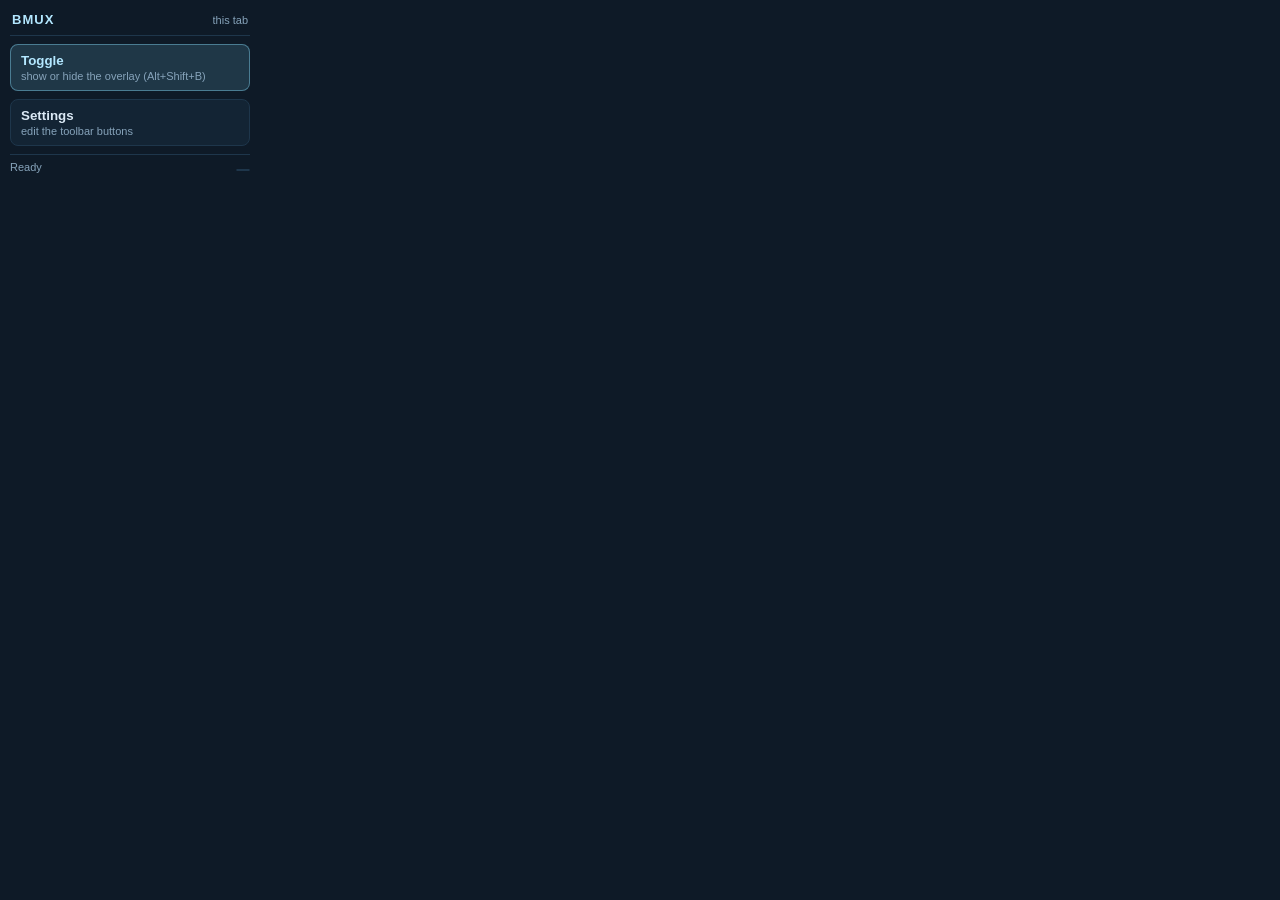
<file: popup/popup.html>
<!doctype html>
<html lang="en">
<head>
    <meta charset="utf-8">
    <title>BMUX</title>
    <link rel="stylesheet" href="popup.css">
</head>
<body>
    <header>
        <span class="mark">BMUX</span>
        <span class="tab" id="tab-label">this tab</span>
    </header>

    <button id="toggle" class="action primary">
        <span class="action-label">Toggle</span>
        <span class="action-hint" id="toggle-hint">show or hide the overlay</span>
    </button>

    <button id="settings" class="action">
        <span class="action-label">Settings</span>
        <span class="action-hint">edit the toolbar buttons</span>
    </button>

    <footer>
        <span id="status">Ready</span>
        <span id="version" class="version"></span>
    </footer>

    <script src="popup.js"></script>
</body>
</html>
</file>
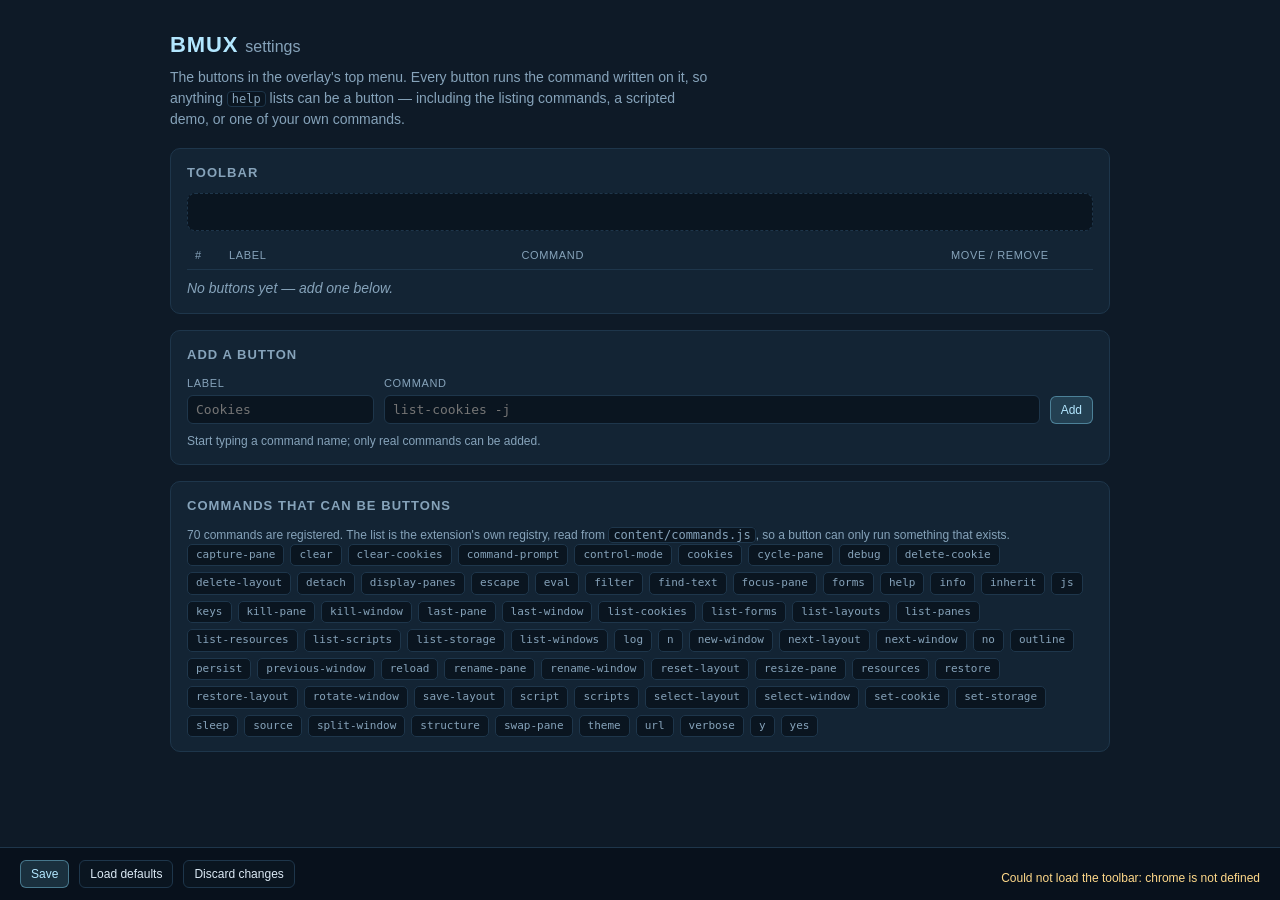
<file: settings/settings.html>
<!doctype html>
<html lang="en">
<head>
    <meta charset="utf-8">
    <title>BMUX settings — toolbar buttons</title>
    <link rel="stylesheet" href="settings.css">
</head>
<body>
    <header>
        <h1>BMUX <span>settings</span></h1>
        <p class="lede">
            The buttons in the overlay's top menu. Every button runs the command written on
            it, so anything <code>help</code> lists can be a button — including the listing
            commands, a scripted demo, or one of your own commands.
        </p>
    </header>

    <main>
        <section class="panel">
            <h2>Toolbar</h2>
            <div id="preview" class="preview" aria-label="Preview"></div>
            <table class="buttons">
                <thead>
                    <tr>
                        <th class="col-num">#</th>
                        <th>Label</th>
                        <th>Command</th>
                        <th class="col-actions">Move / remove</th>
                    </tr>
                </thead>
                <tbody id="toolbar-list"></tbody>
            </table>
            <p id="empty" class="empty" hidden>No buttons yet — add one below.</p>
        </section>

        <section class="panel">
            <h2>Add a button</h2>
            <div class="add-row">
                <label>
                    <span>Label</span>
                    <input id="new-label" type="text" maxlength="24" placeholder="Cookies" autocomplete="off">
                </label>
                <label class="grow">
                    <span>Command</span>
                    <input id="new-command" type="text" maxlength="120" list="command-options"
                           placeholder="list-cookies -j" autocomplete="off" spellcheck="false">
                </label>
                <button id="add" class="primary">Add</button>
            </div>
            <datalist id="command-options"></datalist>
            <p id="command-hint" class="hint">Start typing a command name; only real commands can be added.</p>
            <p id="error" class="error" hidden></p>
        </section>

        <section class="panel">
            <h2>Commands that can be buttons</h2>
            <p class="hint">
                <span id="command-count">0</span> commands are registered. The list is the
                extension's own registry, read from <code>content/commands.js</code>, so a
                button can only run something that exists.
            </p>
            <div id="catalog" class="catalog"></div>
        </section>
    </main>

    <footer>
        <button id="save" class="primary">Save</button>
        <button id="reset">Load defaults</button>
        <button id="reload">Discard changes</button>
        <span id="status" class="status">Ready</span>
    </footer>

    <!-- The registry itself: the same files the content script uses, loaded here so
         the settings page validates against what actually ships. -->
    <script src="../content/scripts.js"></script>
    <script src="../content/commands.js"></script>
    <script src="settings.js"></script>
</body>
</html>
</file>
<file: popup/popup.css>
/* The extension-icon menu: two actions, frost palette, no scrolling. */
:root {
    --bg-deep: #08111c;
    --bg: #0e1a27;
    --bg-raised: #132434;
    --bg-sunken: #0a1520;
    --line: #1e364b;
    --text: #dbe9f5;
    --text-dim: #86a3ba;
    --accent: #7fd0f0;
    --accent-strong: #b3e7ff;
    --accent-soft: rgba(127, 208, 240, 0.16);
    --accent-line: rgba(127, 208, 240, 0.45);
    --ok: #9fe8c8;
    --warn: #ffd98a;
}

* { box-sizing: border-box; }

body {
    margin: 0;
    width: 260px;
    padding: 10px;
    background: var(--bg);
    color: var(--text);
    font-family: 'Segoe UI', Roboto, Helvetica, Arial, sans-serif;
    font-size: 13px;
}

header {
    display: flex;
    align-items: baseline;
    justify-content: space-between;
    gap: 8px;
    padding: 2px 2px 8px;
    border-bottom: 1px solid var(--line);
}

.mark {
    font-weight: bold;
    letter-spacing: 0.08em;
    color: var(--accent-strong);
}

.tab {
    color: var(--text-dim);
    font-size: 11px;
    max-width: 160px;
    overflow: hidden;
    text-overflow: ellipsis;
    white-space: nowrap;
}

.action {
    display: block;
    width: 100%;
    margin-top: 8px;
    padding: 8px 10px;
    text-align: left;
    border: 1px solid var(--line);
    border-radius: 8px;
    background: var(--bg-raised);
    color: var(--text);
    cursor: pointer;
}

.action:hover {
    border-color: var(--accent-line);
}

.action.primary {
    background: var(--accent-soft);
    border-color: var(--accent-line);
}

.action-label {
    display: block;
    font-weight: bold;
}

.action.primary .action-label {
    color: var(--accent-strong);
}

.action-hint {
    display: block;
    margin-top: 2px;
    font-size: 11px;
    color: var(--text-dim);
}

footer {
    display: flex;
    align-items: baseline;
    justify-content: space-between;
    gap: 8px;
    margin-top: 8px;
    padding-top: 6px;
    border-top: 1px solid var(--line);
    color: var(--text-dim);
    font-size: 11px;
    min-height: 14px;
}

/* The extension version, bottom right: small, monospace, quiet. */
footer .version {
    font-family: 'Consolas', 'Monaco', monospace;
    color: var(--text-dim);
    border: 1px solid var(--line);
    border-radius: 999px;
    padding: 0 6px;
    line-height: 15px;
}

footer.error { color: var(--warn); }
footer.ok { color: var(--ok); }
</file>
<file: settings/settings.css>
/* Settings page: the toolbar editor. Frost palette, same variables as the overlay. */
:root {
    --bg-deep: #08111c;
    --bg: #0e1a27;
    --bg-raised: #132434;
    --bg-sunken: #0a1520;
    --line: #1e364b;
    --text: #dbe9f5;
    --text-dim: #86a3ba;
    --accent: #7fd0f0;
    --accent-strong: #b3e7ff;
    --accent-soft: rgba(127, 208, 240, 0.16);
    --accent-line: rgba(127, 208, 240, 0.45);
    --ok: #9fe8c8;
    --warn: #ffd98a;
}

* { box-sizing: border-box; }

body {
    margin: 0 auto;
    max-width: 980px;
    padding: 28px 20px 90px;
    background: var(--bg);
    color: var(--text);
    font-family: 'Segoe UI', Roboto, Helvetica, Arial, sans-serif;
    font-size: 14px;
    line-height: 1.5;
}

header h1 {
    margin: 0 0 6px;
    font-size: 22px;
    letter-spacing: 0.04em;
    color: var(--accent-strong);
}

header h1 span {
    color: var(--text-dim);
    font-weight: normal;
    letter-spacing: 0;
    font-size: 16px;
}

.lede {
    margin: 0 0 18px;
    color: var(--text-dim);
    max-width: 70ch;
}

code {
    font-family: 'Consolas', 'Monaco', monospace;
    background: var(--bg-sunken);
    border: 1px solid var(--line);
    border-radius: 4px;
    padding: 0 4px;
    font-size: 12px;
}

.panel {
    background: var(--bg-raised);
    border: 1px solid var(--line);
    border-radius: 10px;
    padding: 14px 16px;
    margin-bottom: 16px;
}

.panel h2 {
    margin: 0 0 10px;
    font-size: 13px;
    text-transform: uppercase;
    letter-spacing: 0.08em;
    color: var(--text-dim);
}

.preview {
    display: flex;
    flex-wrap: wrap;
    gap: 6px;
    padding: 8px;
    margin-bottom: 10px;
    border: 1px dashed var(--line);
    border-radius: 8px;
    background: var(--bg-sunken);
    min-height: 38px;
}

.preview .chip {
    padding: 2px 8px;
    border: 1px solid var(--accent-line);
    border-radius: 5px;
    background: var(--accent-soft);
    color: var(--accent-strong);
    font-size: 12px;
}

table.buttons {
    width: 100%;
    border-collapse: collapse;
    font-size: 13px;
}

table.buttons th,
table.buttons td {
    padding: 6px 8px;
    border-bottom: 1px solid var(--line);
    text-align: left;
    vertical-align: middle;
}

table.buttons th {
    color: var(--text-dim);
    font-weight: normal;
    font-size: 11px;
    text-transform: uppercase;
    letter-spacing: 0.06em;
}

table.buttons .col-num { width: 34px; }
table.buttons .col-actions { width: 150px; }

table.buttons td.command {
    font-family: 'Consolas', 'Monaco', monospace;
    font-size: 12px;
    color: var(--accent);
}

table.buttons td.command.invalid {
    color: var(--warn);
}

table.buttons td.command .why {
    display: block;
    color: var(--text-dim);
    font-family: inherit;
    font-size: 11px;
}

.row-actions {
    display: flex;
    gap: 4px;
}

button {
    font: inherit;
    font-size: 12px;
    padding: 4px 10px;
    border: 1px solid var(--line);
    border-radius: 6px;
    background: var(--bg-sunken);
    color: var(--text);
    cursor: pointer;
}

button:hover {
    border-color: var(--accent-line);
    color: var(--accent-strong);
}

button.primary {
    background: var(--accent-soft);
    border-color: var(--accent-line);
    color: var(--accent-strong);
}

button:disabled {
    opacity: 0.45;
    cursor: default;
}

.add-row {
    display: flex;
    gap: 10px;
    align-items: flex-end;
    flex-wrap: wrap;
}

.add-row label {
    display: flex;
    flex-direction: column;
    gap: 4px;
    font-size: 11px;
    color: var(--text-dim);
    text-transform: uppercase;
    letter-spacing: 0.06em;
}

.add-row label.grow { flex: 1 1 320px; }

input[type="text"] {
    font-family: 'Consolas', 'Monaco', monospace;
    font-size: 13px;
    padding: 6px 8px;
    border: 1px solid var(--line);
    border-radius: 6px;
    background: var(--bg-sunken);
    color: var(--text);
    min-width: 160px;
}

input[type="text"]:focus {
    outline: none;
    border-color: var(--accent-line);
}

.hint { color: var(--text-dim); font-size: 12px; margin: 8px 0 0; }
.error { color: var(--warn); font-size: 12px; margin: 8px 0 0; }
.empty { color: var(--text-dim); font-style: italic; margin: 8px 0 0; }

.catalog {
    display: flex;
    flex-wrap: wrap;
    gap: 6px;
    max-height: 220px;
    overflow: auto;
}

.catalog .catalog-item {
    padding: 2px 8px;
    border: 1px solid var(--line);
    border-radius: 5px;
    background: var(--bg-sunken);
    font-family: 'Consolas', 'Monaco', monospace;
    font-size: 11px;
    color: var(--text-dim);
    cursor: pointer;
}

.catalog .catalog-item:hover {
    border-color: var(--accent-line);
    color: var(--accent-strong);
}

footer {
    position: fixed;
    left: 0;
    right: 0;
    bottom: 0;
    display: flex;
    gap: 10px;
    align-items: center;
    padding: 12px 20px;
    background: var(--bg-deep);
    border-top: 1px solid var(--line);
}

.status {
    margin-left: auto;
    color: var(--text-dim);
    font-size: 12px;
}

.status.ok { color: var(--ok); }
.status.error { color: var(--warn); }
</file>
